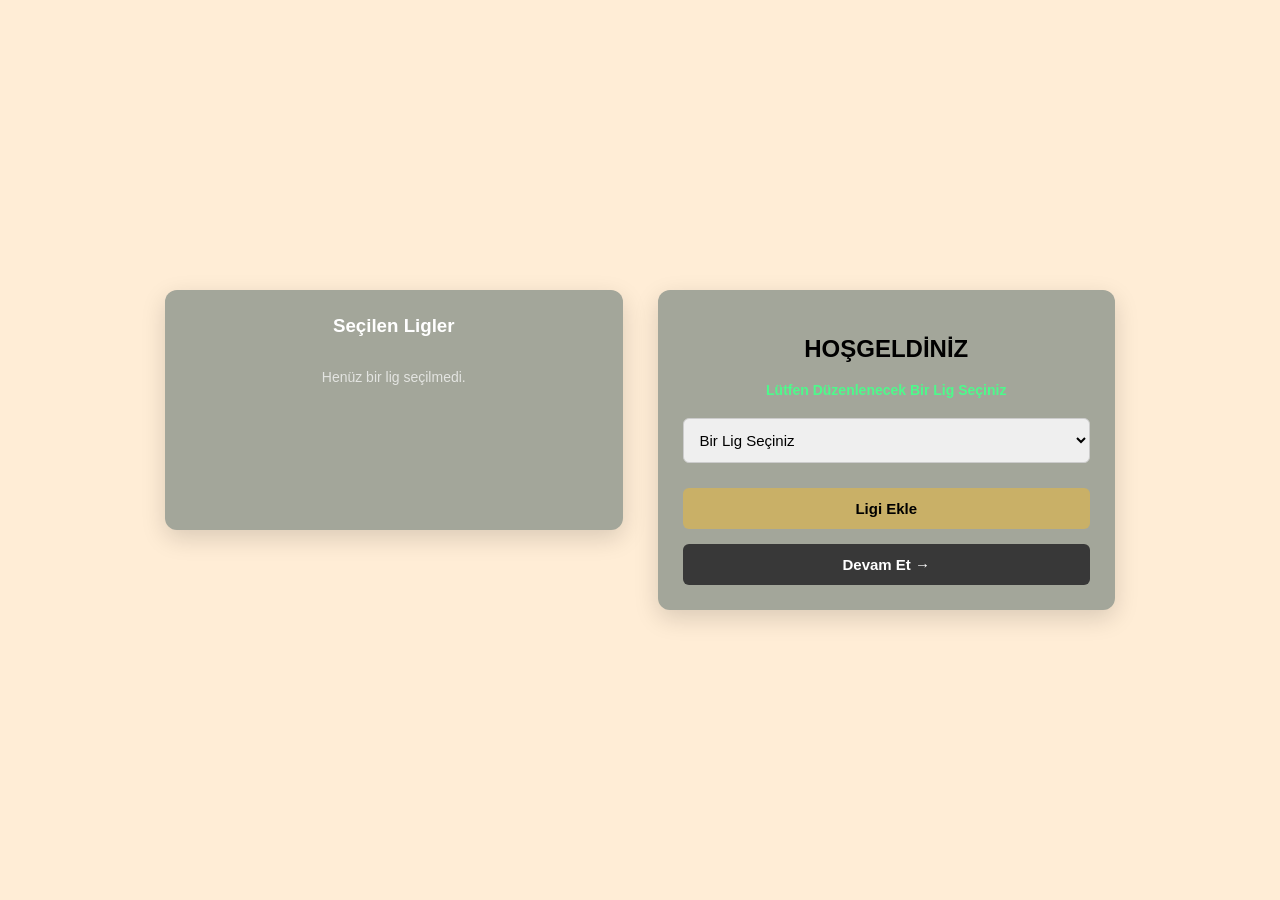
<file: index.html>
<!DOCTYPE html>
<html lang="tr">
<head>
    <meta charset="UTF-8">
    <meta name="viewport" content="width=device-width, initial-scale=1.0">
    <title>Lig Seçim Paneli</title>
    <link rel="stylesheet" href="style.css">
</head>
<body>

<div class="ana-konteyner">
    
    <!-- SOL PANEL: Seçilen Liglerin Listelendiği Alan -->
    <div class="card sol-panel">
        <h3 style="color: white; margin-top: 0; text-align: center;">Seçilen Ligler</h3>
        <div id="eklenenLiglerListesi" style="width: 100%; min-height: 150px;"></div>
    </div>

    <!-- SAĞ PANEL: Lig Seçme Formu -->
    <div class="card sag-panel">
        <h2 class="başlik">HOŞGELDİNİZ</h2>
        <p class="alt-başlik">Lütfen Düzenlenecek Bir Lig Seçiniz</p>
        
        <form id="ligForm">
            <select id="hazirLiglerSelect" required style="width: 100%; padding: 12px; border-radius: 6px; font-size: 15px; margin-bottom: 15px;">
                <option value="" disabled selected>Bir lig seçiniz...</option>
            </select>

            <button class="lig-ekle" type="submit">Ligi Ekle</button>
        </form>

        <a href="takim.html" class="devam-link" style="margin-top: 15px; display: block; text-decoration: none;">
            <button class="devam" style="width: 100%;">Devam Et →</button>
        </a>
    </div>

</div>

<script src="app.js"></script>
</body>
</html>
</file>
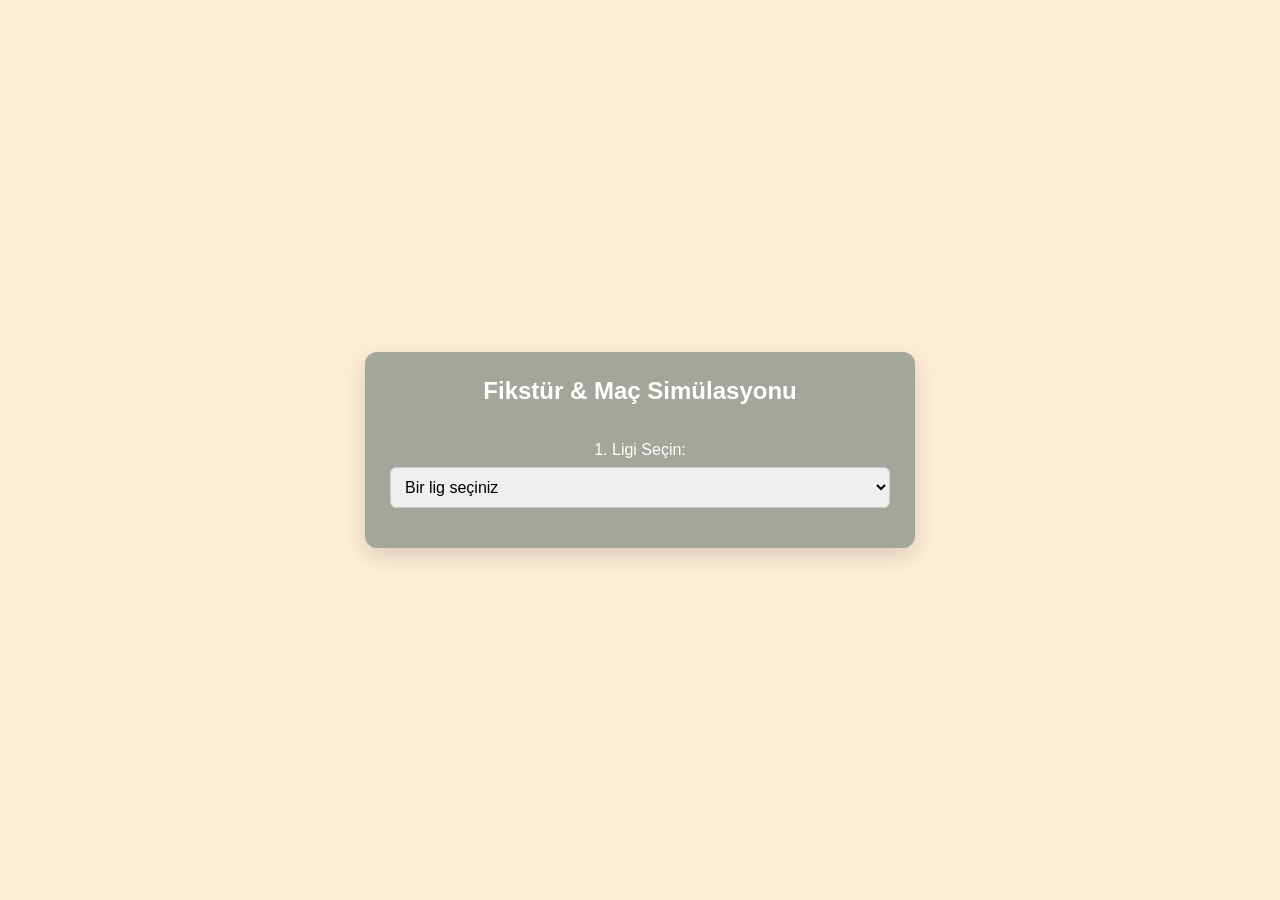
<file: fikstur.html>
<!DOCTYPE html>
<html lang="tr">
<head>
    <meta charset="UTF-8">
    <meta name="viewport" content="width=device-width, initial-scale=1.0">
    <title>Manuel Fikstür Oluştur</title>
    <link rel="stylesheet" href="style.css">
</head>
<body>

<div class="card" style="max-width: 550px; width: 100%;">
    <h2 style="color: white; text-align: center; margin-top: 0; margin-bottom: 20px;">Fikstür & Maç Simülasyonu</h2>

    <p style="color: white; margin-bottom: 8px; text-align: center;">1. Ligi Seçin:</p>
    <select id="fiksturLigSecimi" style="width: 100%; padding: 10px; border-radius: 6px; font-size: 16px; margin-bottom: 15px;">
        <option value="" disabled selected>Bir lig seçiniz</option>
    </select>

    <!-- Maç Kurma Alanı -->
    <div id="macKurmaAlani" style="display: none; background: rgba(0,0,0,0.2); padding: 15px; border-radius: 8px; margin-bottom: 15px;">
        <p style="color: white; margin-top: 0; font-weight: bold; text-align: center;">Maç Eşleşmesini Kurun:</p>
        
        <div style="display: flex; gap: 8px; align-items: center; justify-content: center; margin-bottom: 10px;">
            <select id="evSahibiSelect" style="width: 45%; padding: 8px; border-radius: 4px; border: none; font-size: 13px;"></select>
            <input type="number" id="evSkorInput" min="0" value="0" style="width: 35px; text-align: center; padding: 6px; border-radius: 4px; border: none;">
            <span style="color: white; font-weight: bold;">-</span>
            <input type="number" id="depSkorInput" min="0" value="0" style="width: 35px; text-align: center; padding: 6px; border-radius: 4px; border: none;">
            <select id="deplasmanSelect" style="width: 45%; padding: 8px; border-radius: 4px; border: none; font-size: 13px;"></select>
        </div>

        <button id="macEkleBtn" class="lig-ekle" style="width: 100%; padding: 8px; background-color: #2196F3; color: white;">+ Maçı Fikstüre Ekle</button>
    </div>

    <!-- YENİ: Otomatik Bay Geçen Takım Bilgi Kutusu -->
    <div id="bayKutusu" style="display: none; background: #ff9800; color: black; font-weight: bold; padding: 10px; border-radius: 6px; text-align: center; margin-bottom: 15px; font-size: 14px;"></div>

    <!-- Eklenen Maçların Listeleneceği Yer -->
    <div id="eklenenMaclarListesi" style="width: 100%; max-height: 200px; overflow-y: auto;"></div>

    <button id="sonuclariKaydetBtn" class="devam" style="display: none; margin-top: 15px; background-color: #28a745;">
        Sonuçları İşle ve Puan Durumuna Git →
    </button>
</div>

<script src="fikstur.js"></script>
</body>
</html>
</file>
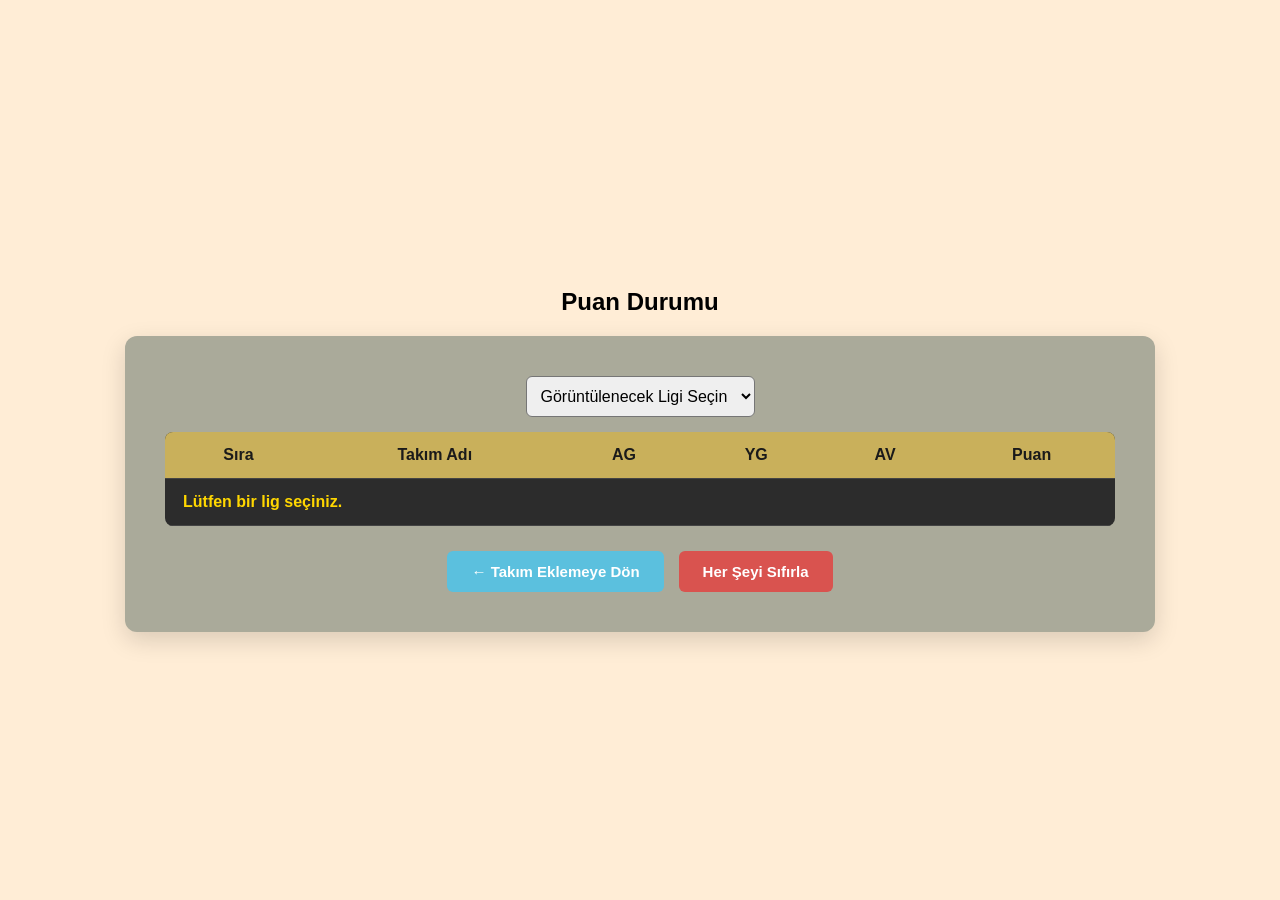
<file: tablo.html>
<!DOCTYPE html>
<html lang="tr">
<head>
    <meta charset="UTF-8">
    <meta name="viewport" content="width=device-width, initial-scale=1.0">
    <title>Puan Durumu</title>
    <link rel="stylesheet" href="tablo.css">
</head>
<body>

<h2 class="başlik-dis">Puan Durumu</h2>

<div class="card-table">
    <!-- YENİ: Lig Seçme/Filtreleme Kutusu -->
    <div style="margin-bottom: 15px; text-align: center;">
        <select id="tabloLigFiltre" style="padding: 10px; border-radius: 6px; font-size: 16px; min-width: 200px;">
            <option value="" disabled selected>Görüntülenecek Ligi Seçin</option>
        </select>
    </div>

    <div class="table-container">
        <table class="puan-tablosu">
            <thead>
                <tr>
                    <th>Sıra</th>
                    <th>Takım Adı</th>
                    <th>AG</th>
                    <th>YG</th>
                    <th>AV</th>
                    <th>Puan</th>
                </tr>
            </thead>
            <tbody id="puanTablosuBody">
                <!-- JavaScript burayı filtrelenmiş verilerle dolduracak -->
            </tbody>
        </table>
    </div>
    
    <div class="buton-lar">
        <a href="takim.html" class="btn-aksiyon btn-geri">← Takım Eklemeye Dön</a>
        <button onclick="if(confirm('Tüm verileri silmek istediğinize emin misiniz?')) { localStorage.clear(); location.href='index.html'; }" class="btn-aksiyon btn-sifirla">
            Her Şeyi Sıfırla
        </button>
    </div>
</div>

<script src="tablo.js"></script>
</body>
</html>
</file>
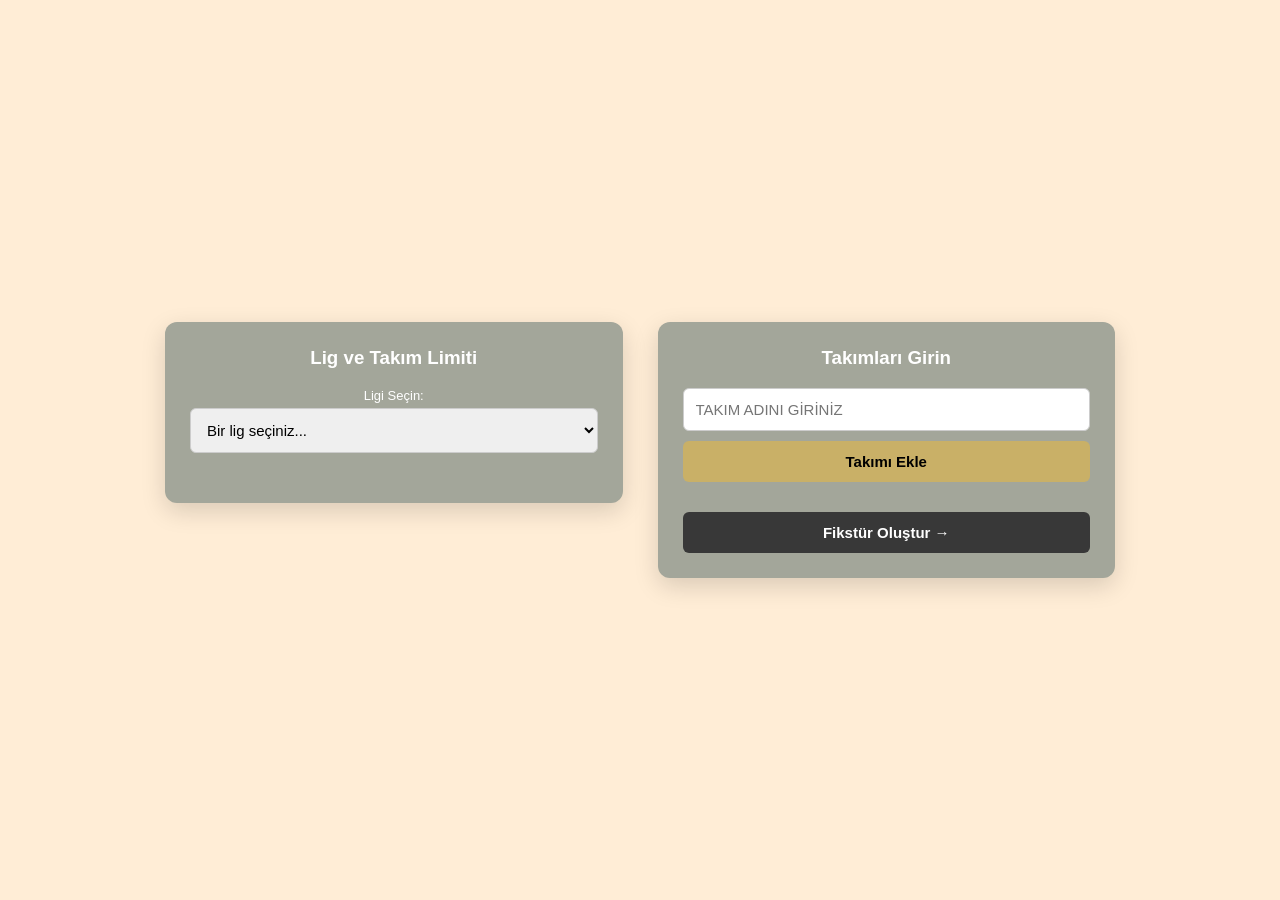
<file: takim.html>
<!DOCTYPE html>
<html lang="tr">
<head>
    <meta charset="UTF-8">
    <meta name="viewport" content="width=device-width, initial-scale=1.0">
    <title>Takım Yönetimi</title>
    <link rel="stylesheet" href="style.css">
</head>
<body>

<div class="ana-konteyner">

    <!-- SOL PANEL: Lig Seçimi ve Takım Sayısı Belirleme -->
    <div class="card sol-panel">
        <h3 style="color: white; margin-top: 0; text-align: center;">Lig ve Takım Limiti</h3>
        
        <label style="color: white; font-size: 13px; margin-bottom: 5px; display: block;">Ligi Seçin:</label>
        <select id="ligSecimi" style="margin-bottom: 15px;">
            <option value="" disabled selected>Bir lig seçiniz...</option>
        </select>

        <div id="kotaAyarKutusu" style="width: 100%; display: none; background: rgba(0,0,0,0.2); padding: 12px; border-radius: 6px; margin-bottom: 15px;">
            <label style="color: #4dfa8b; font-size: 13px; font-weight: bold; margin-bottom: 5px; display: block;">Lig Kaç Takımlı Olsun?</label>
            <div style="display: flex; gap: 8px;">
                <input type="number" id="hedefInput" min="2" max="30" placeholder="Örn: 18 veya 20" style="padding: 8px;">
                <button id="kotaKaydetBtn" style="background: #2196F3; color: white; padding: 8px 12px; font-size: 13px; white-space: nowrap;">Kaydet</button>
            </div>
        </div>

        <div id="sayac" style="color: #4dfa8b; font-weight: bold; text-align: center; margin-top: 10px; font-size: 15px;"></div>
    </div>

    <!-- SAĞ PANEL: Takım Ekleme Formu ve Eklenen Takımlar Listesi -->
    <div class="card sag-panel">
        <h3 style="color: white; margin-top: 0; text-align: center;">Takımları Girin</h3>

        <form id="takimForm" style="width: 100%;">
            <input type="text" id="takimAdi" placeholder="TAKIM ADINI GİRİNİZ" required style="margin-bottom: 10px;">
            <button class="lig-ekle" type="submit" id="takimEkleBtn" disabled>Takımı Ekle</button>
        </form>

        <div id="eklenenTakimlarListesi" style="width: 100%; margin-top: 15px; max-height: 250px; overflow-y: auto;"></div>

        <a href="fikstur.html" class="devam-link" style="margin-top: 15px; display: block; text-decoration: none; width: 100%;">
            <button class="devam" style="width: 100%;">Fikstür Oluştur →</button>
        </a>
    </div>

</div>

<script src="takim.js"></script>
</body>
</html>
</file>
<file: style.css>
*{
    box-sizing: border-box;
}
body{
    background-color: rgb(255, 237, 214);
    margin: 0;
    padding: 20px;
    display: flex;
    justify-content: center;
    align-items: center;
    min-height: 100vh;
    font-family: Arial, Helvetica, sans-serif;
}
.ana-konteyner {
    display: flex;
    flex-direction: row;        /* Sol ve sağ paneli yan yana yerleştirir */
    justify-content: center;    /* Ekranın tam ortasına hizalar */
    align-items: flex-start;    /* Üst kenarları hizalar */
    gap: 35px;                  /* İki kart arasındaki estetik boşluk */
    width: 100%;
    max-width: 950px;           /* Ekranda dengeli durması için maksimum genişlik */
    margin: 0 auto;
}
.card {
    background-color: #a3a69a;
    padding: 25px;
    border-radius: 12px;
    box-shadow: 0 8px 24px rgba(0, 0, 0, 0.15);
    display: flex;
    flex-direction: column;
    align-items: center;
}
.sol-panel, .sag-panel {
    flex: 1;
    min-width: 320px;
}
.baslik {
    margin: 0 0 10px 0;
    color: white;
    font-size: 24px;
    text-align: center;
}
.alt-başlik {
    color: #4dfa8b;
    margin-top: 0;
    margin-bottom: 20px;
    font-weight: bold;
    font-size: 14px;
    text-align: center;
}
#ligForm {
    width: 100%;
    display: flex;
    flex-direction: column;
    gap: 10px;
}

input[type="text"] {
    text-transform: uppercase; /* Kullanıcı yazarken harfleri büyük gösterir */
}
input, select {
    width: 100%;
    padding: 12px;
    border-radius: 6px;
    border: 1px solid #ccc;
    font-size: 15px;
    outline: none;
}
input:focus, select:focus {
    border-color: #2196F3;
}

button {
    cursor: pointer;
    border: none;
    border-radius: 6px;
    font-weight: bold;
    transition: background-color 0.2s ease, transform 0.1s ease;
}

button:active {
    transform: scale(0.98);
}

.lig-ekle {
    background-color: #c9b067;
    color: black;
    padding: 12px;
    width: 100%;
    font-size: 15px;
}

.lig-ekle:hover {
    background-color: #b59d57;
}

.devam {
    background-color: #383838;
    color: white;
    padding: 12px;
    width: 100%;
    font-size: 15px;
}

.devam:hover {
    background-color: #242424;
}

.devam-link {
    width: 100%;
}
/* MOBİL VE KÜÇÜK EKRAN UYUMU */
@media (max-width: 768px) {
    .ana-konteyner {
        flex-direction: column; /* Mobil cihazlarda panelleri alt alta getirir */
        align-items: center;
        gap: 20px;
    }

    .sol-panel, .sag-panel {
        width: 100%;
    }
}
</file>
<file: tablo.css>
body {
    background-color: rgb(255, 237, 214); /* Diğer sayfalarla aynı arka plan */
    margin: 0;
    padding: 20px;
    display: flex;
    justify-content: center;
    align-items: center;
    flex-direction: column; /* Alt alta gelmesi için */
    min-height: 100vh;
    font-family: 'Segoe UI', Tahoma, Geneva, Verdana, sans-serif;
    box-sizing: border-box;
}

/* Tablo sayfası için kartı biraz daha genişlettik */
.card-table {
    background-color: rgb(170, 170, 154);
    width: 90%;
    max-width: 950px;
    padding: 40px;
    border-radius: 12px;
    display: flex;
    flex-direction: column;
    align-items: center;
    box-shadow: 0 8px 24px rgba(0,0,0,0.15); /* Hafif gölge derinlik katar */
}

.başlik {
color: #333; /* Açık arka planda net okunsun diye koyu ton veya istediğin rengi verebilirsin */
    font-size: 40px;
    margin-bottom: 20px;
    text-align: center;

}

/* Tablo Konteyneri (Mobil uyumluluk için sağa-sola kayabilsin) */
.table-container {
    width: 100%;
    overflow-x: auto;
    border-radius: 8px;
    margin-bottom: 25px;
}

/* Modern Puan Durumu Tablosu */
.puan-tablosu {
    width: 100%;
    border-collapse: collapse;
    background-color: #2c2c2c; /* Koyu tema tabloyu öne çıkarır */
    color: #f5f5f5;
    font-size: 16px;
    min-width: 600px; /* Sütunlar sıkışmasın */
}

/* Tablo Başlığı */
.puan-tablosu thead tr {
    background-color: rgb(201, 176, 91); /* Senin form rengin */
    color: #1a1a1a;
    text-align: center;
    font-weight: 700;
}

.puan-tablosu th, 
.puan-tablosu td {
    padding: 14px 18px;
    border-bottom: 1px solid #444;
}

/* Satırların birbirini takip ederken gözü yormaması için renk değişimi */
.puan-tablosu tbody tr:nth-of-type(even) {
    background-color: #333333;
}

/* Fareyle satırın üzerine gelince hafifçe aydınlansın */
.puan-tablosu tbody tr:hover {
    background-color: #3e3e3e;
    transition: background 0.2s ease;
}

/* İlk 3 takımı (Şampiyonluk/Üst sıra) ve son 3 takımı (Düşme hattı) vurgulamak istersen */
.puan-tablosu tbody tr:nth-of-type(-n+3) td:first-child {
    color: #ffd700; /* Altın sarısı sıra numarası */
    font-weight: bold;
}

/* Buton Alanı */
.buton-lar {
    display: flex;
    gap: 15px;
    width: 100%;
    justify-content: center;
}

.btn-aksiyon {
    padding: 12px 24px;
    border: none;
    border-radius: 6px;
    font-weight: bold;
    cursor: pointer;
    font-size: 15px;
    transition: transform 0.1s ease, opacity 0.2s;
}

.btn-aksiyon:active {
    transform: scale(0.98);
}

.btn-sifirla {
    background-color: #d9534f;
    color: white;
}

.btn-sifirla:hover {
    background-color: #c9302c;
}

.btn-geri {
    background-color: #5bc0de;
    color: white;
    text-decoration: none;
    display: inline-flex;
    align-items: center;
    justify-content: center;
}

.btn-geri:hover {
    background-color: #31b0d5;
}
</file>
